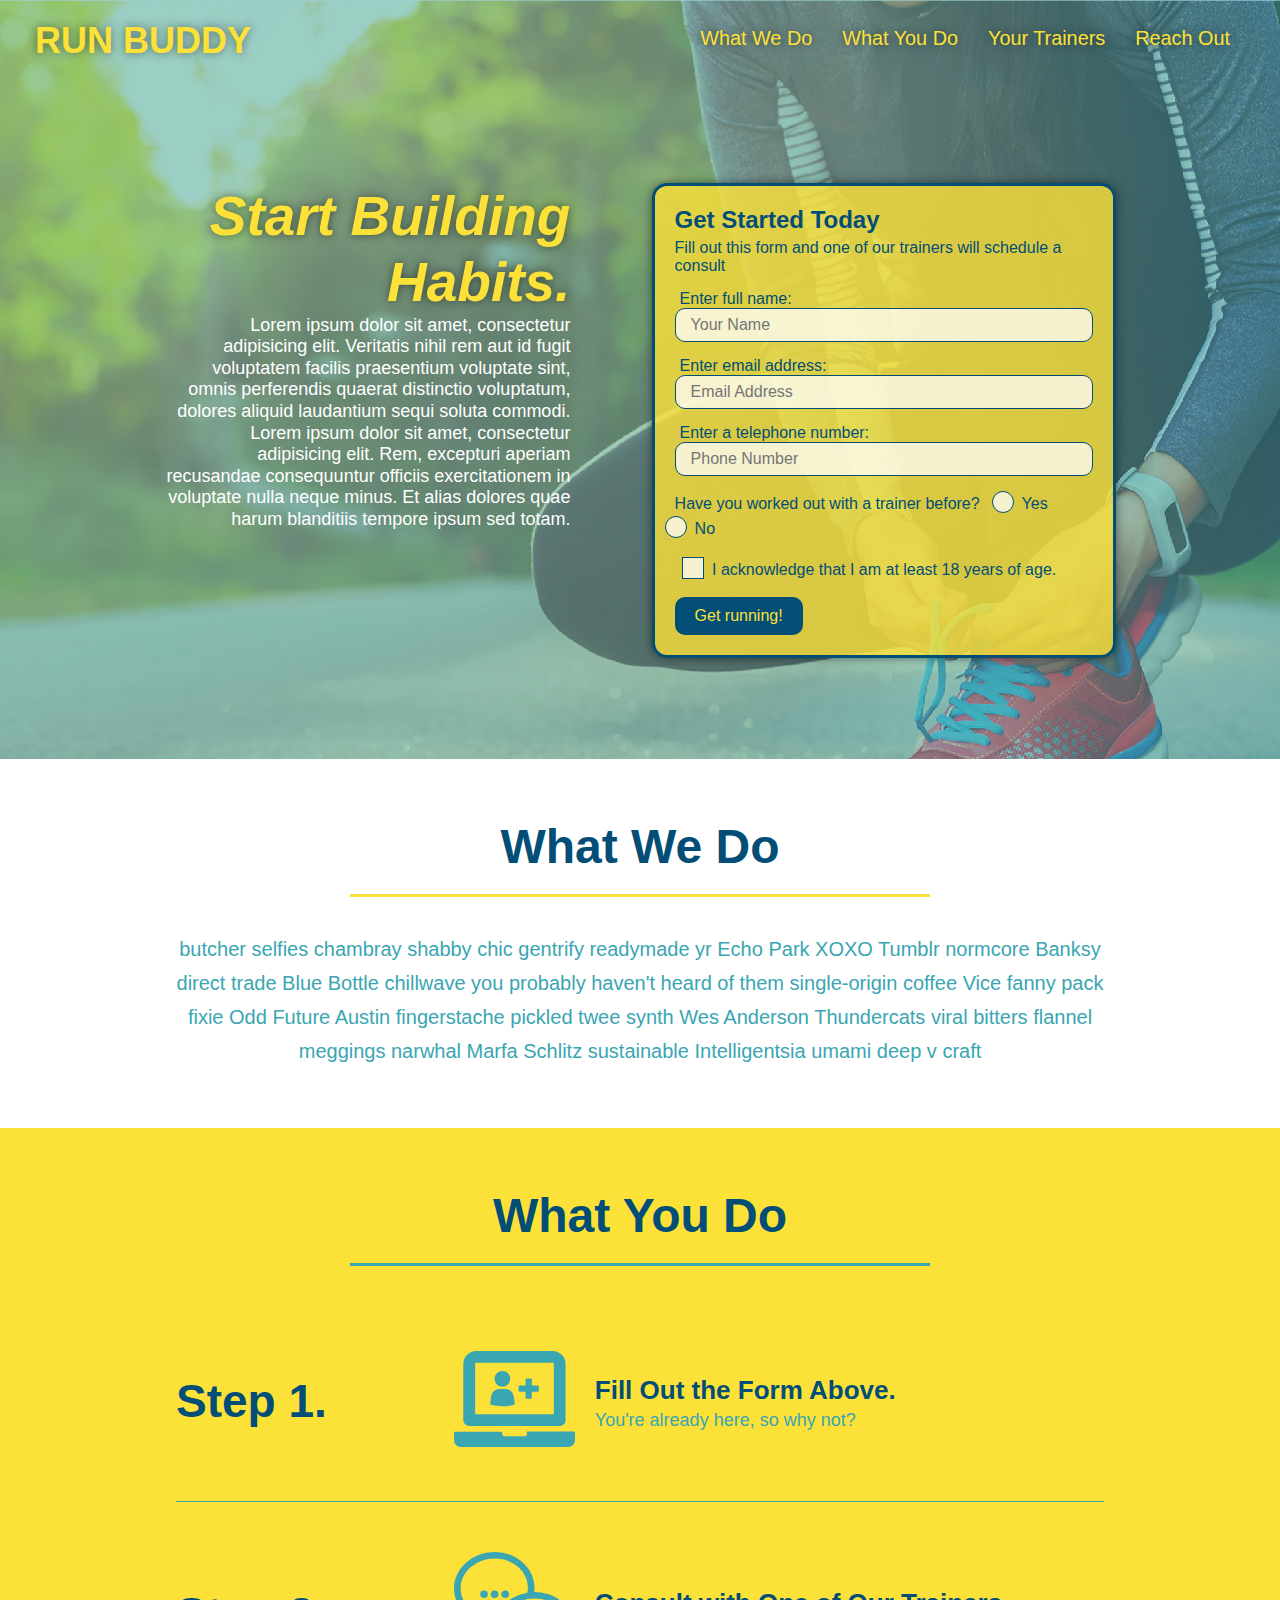
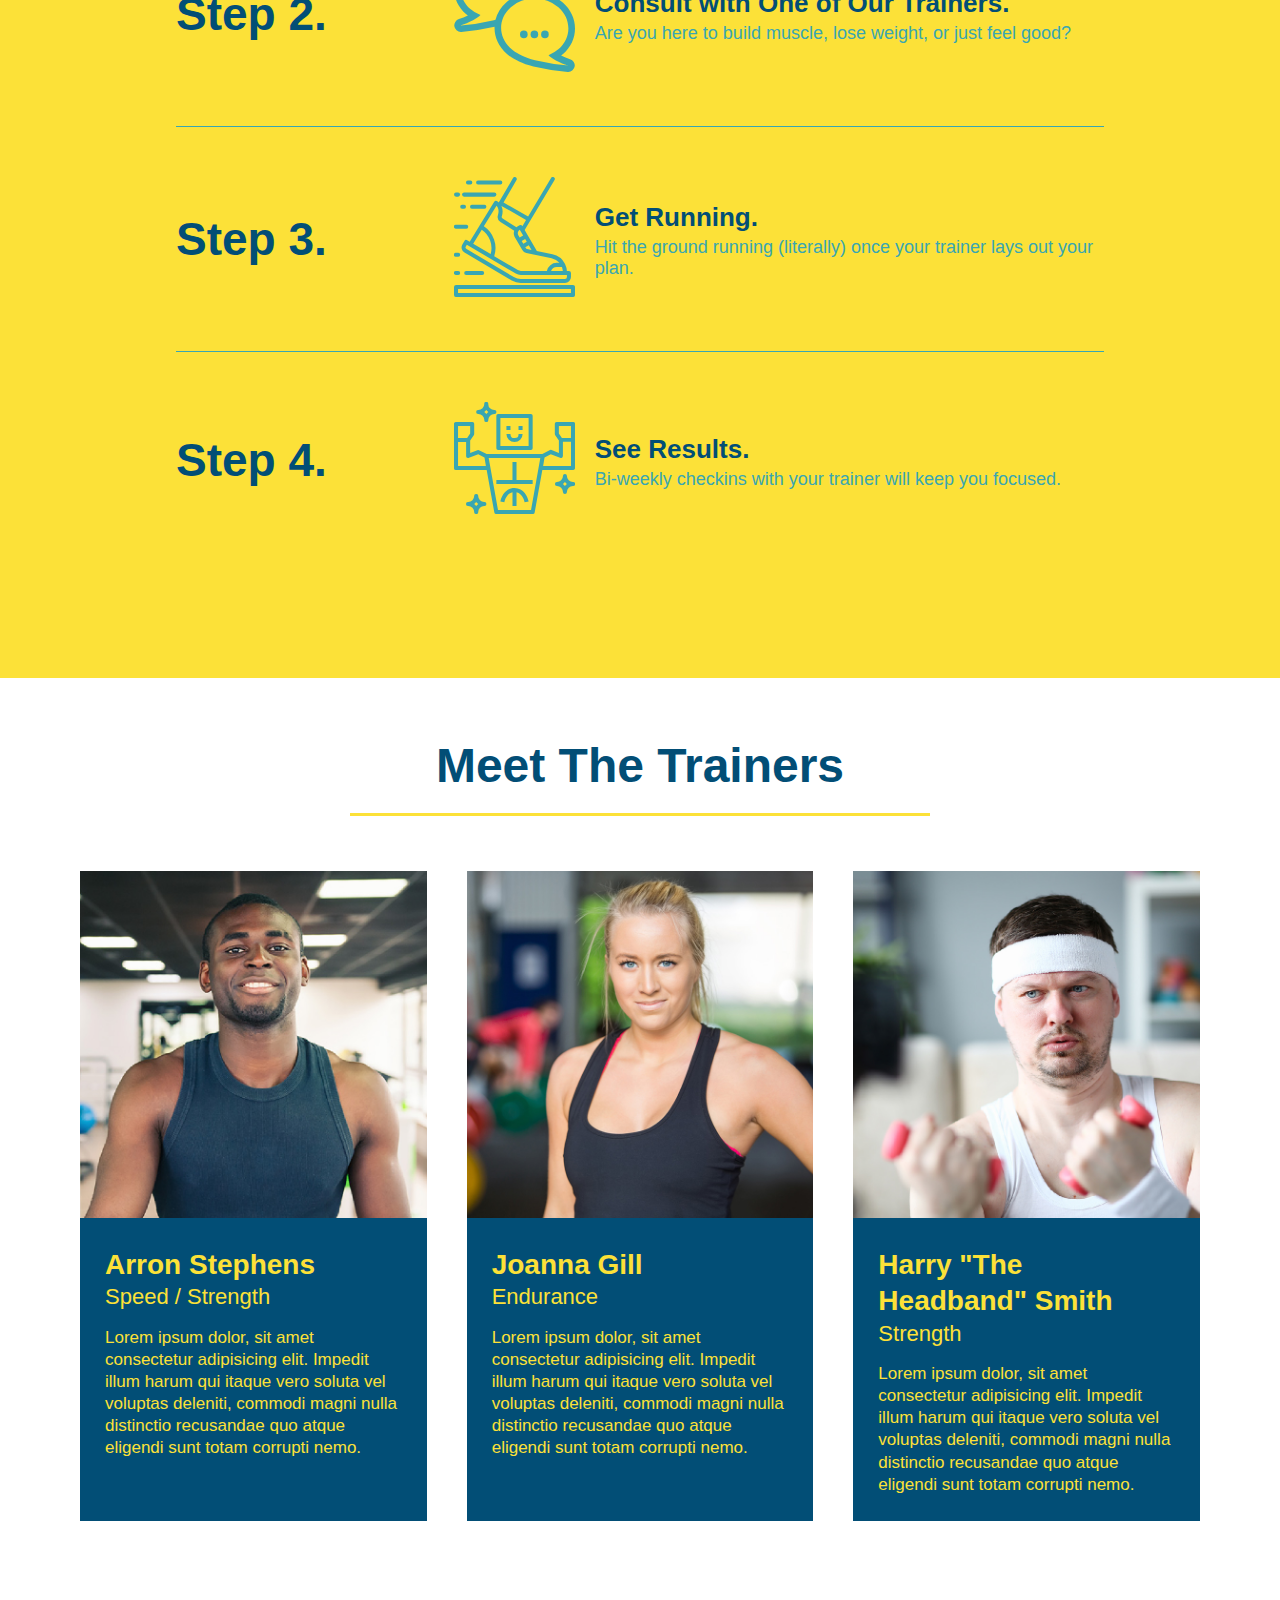
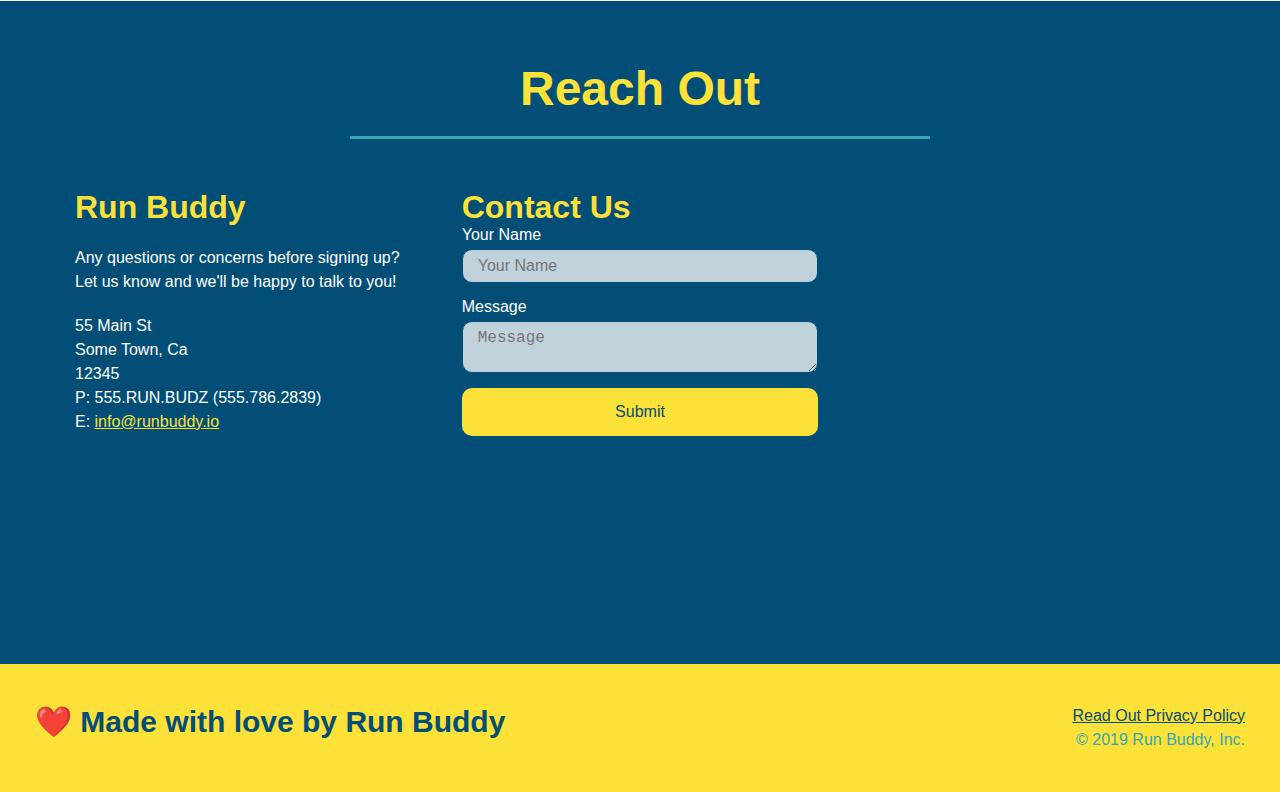
<file: index.html>
<!DOCTYPE html>
<html lang="en">

<head>
    <meta charset="UTF-8" />
    <meta name="viewport" content="width=device-width, initial-scale=1.0" />
    <title>Run Buddy</title>
    <link rel="stylesheet" href="./assets/css/style.css" />
</head>

<body>
    <!-- navigation -->
    <header>
        <h1>
            <a href="/">RUN BUDDY</a>
        </h1>
        <nav>
            <!--Unordered list element-->
            <ul>
                <!--List item element-->
                <li>
                    <!--Anchor element-->
                    <a href="#what-we-do">What We Do</a>
                </li>
                <li>
                    <a href="#what-you-do">What You Do</a>
                </li>
                <li>
                    <a href="#your-trainers">Your Trainers</a>
                </li>
                <li>
                    <a href="#reach-out">Reach Out</a>
                </li>
            </ul>
        </nav>
    </header>

    <!-- hero/jumbotron -->
    <section class="hero">
        <div class="hero-cta">
            <h2>Start Building Habits.</h2>
            <p>Lorem ipsum dolor sit amet, consectetur adipisicing elit. Veritatis nihil 
                rem aut id fugit voluptatem facilis praesentium voluptate sint, omnis perferendis quaerat 
                distinctio voluptatum, dolores aliquid laudantium sequi soluta commodi. Lorem ipsum dolor sit amet, 
                consectetur adipisicing elit. Rem, excepturi aperiam recusandae consequuntur officiis exercitationem 
                in voluptate nulla neque minus. Et alias dolores quae harum blanditiis tempore ipsum sed totam.</p>
        </div>
        <div class="hero-form">
            <h3>Get Started Today</h3>
            <p>Fill out this form and one of our trainers will schedule a consult</p>
            <form>
                <label for="name">Enter full name:</label>
                <input type="text" placeholder="Your Name" name="name" id="name" class="form-input" />
                <label for="email">Enter email address:</label>
                <input type="email" placeholder="Email Address" name="email" id="email" class="form-input" />
                <label for="phone">Enter a telephone number:</label>
                <input type="tel" placeholder="Phone Number" name="phone" id="phone" class="form-input" />
                <p>
                    Have you worked out with a trainer before?
                    <span class="radio-wrapper">
                        <input type="radio" name="trainer-confirm" id="trainer-yes" />
                        <label for="trainer-yes">Yes</label>
                    </span>
                    <span class="radio-wrapper">
                        <input type="radio" name="trainer-confirm" id="trainer-no" />
                        <label for="trainer-no">No</label>
                    </span>
                </p>
                <p>
                    <span class="checkbox-wrapper">
                        <input type="checkbox" name="age-confirm" id="checkbox" />
                        <label for="checkbox">I acknowledge that I am at least 18 years of age.</label>
                    </span>
                </p>
                <button type="submit">Get running!</button>
            </form>
        </div>
    </section>

    <!-- "What We Do" section -->
    <section id="what-we-do" class="intro">
        <div class="flex-row">
            <h2 class="section-title primary-border">What We Do</h2>
        </div>
        <div class="flex-row">
            <p>
                butcher selfies chambray shabby chic gentrify readymade yr Echo Park XOXO Tumblr normcore Banksy direct trade Blue Bottle chillwave you probably haven't heard of them single-origin coffee Vice fanny pack fixie Odd Future Austin fingerstache pickled twee synth Wes Anderson Thundercats viral bitters flannel meggings narwhal Marfa Schlitz sustainable Intelligentsia umami deep v craft
            </p>
        </div>
    </section>

    <!-- "What You Do" section -->
    <section id="what-you-do" class="steps">
        <!-- h2 div has margin bottom -->
        <div class="flex-row">
            <h2 class="section-title secondary-border">What You Do</h2>
        </div>

        <div class="step">
            <h3>Step 1.</h3>
            <div class="step-info">
                <div class="step-img">
                    <img src="./assets/images/step-1.svg" alt="" />
                </div>
                <div class="step-text">
                    <h4>Fill Out the Form Above.</h4>
                    <p>You're already here, so why not?</p>
                </div>
            </div>
        </div>

        <div class="step">
            <h3>Step 2.</h3>
            <div class="step-info">
                <div class="step-img">
                    <img src="./assets/images/step-2.svg" alt="" />
                </div>
                <div class="step-text">
                    <h4>Consult with One of Our Trainers.</h4>
                    <p>Are you here to build muscle, lose weight, or just feel good?</p>
                </div>
            </div>
        </div>

        <div class="step">
            <h3>Step 3.</h3>
            <div class="step-info">
                <div class="step-img">
                    <img src="./assets/images/step-3.svg" alt="" />
                </div>
                <div class="step-text">
                    <h4>Get Running.</h4>
                    <p>Hit the ground running (literally) once your trainer lays out your plan.</p>
                </div>
            </div>
        </div>
        
        <div class="step">
            <h3>Step 4.</h3>
            <div class="step-info">
                <div class="step-img">
                    <img src="./assets/images/step-4.svg" alt="" />
                </div>
                <div class="step-text">
                    <h4>See Results.</h4>
                    <p>Bi-weekly checkins with your trainer will keep you focused.</p>
                </div>
            </div>
        </div>
    </section> 

    <!-- "Your Trainers" section -->
    <section id="your-trainers">
        <div class="flex-row">
            <h2 class="section-title primary-border">Meet The Trainers</h2>
        </div>
        
        <div class="trainers">
            <article class="trainer">
                <img src="./assets/images/trainer-1.jpg" alt="Arron Stephens in his workout clothes, ready to pump iron" />
                <div class="trainer-bio">
                    <h3 class="trainer-name">Arron Stephens</h3>
                    <h4 class="trainer-role">Speed / Strength</h4>
                    <p>
                        Lorem ipsum dolor, sit amet consectetur adipisicing elit. Impedit illum harum qui itaque vero soluta 
                        vel voluptas deleniti, commodi magni nulla distinctio recusandae quo atque eligendi sunt 
                        totam corrupti nemo.
                    </p>
                </div>
            </article>

            <article class="trainer">
                <img src="./assets/images/trainer-2.jpg" alt="Joanna Gill cooling off after a workout" />
                <div class="trainer-bio">
                    <h3 class="trainer-name">Joanna Gill</h3>
                    <h4 class="trainer-role">Endurance</h4>
                    <p>
                        Lorem ipsum dolor, sit amet consectetur adipisicing elit. Impedit illum harum qui itaque vero soluta 
                        vel voluptas deleniti, commodi magni nulla distinctio recusandae quo atque eligendi sunt 
                        totam corrupti nemo.
                    </p>
                </div>
            </article>

            <article class="trainer">
                <img src="./assets/images/trainer-3.jpg" alt="Harry Smith wearing a headband and lifting comically small pink weights" />
                <div class="trainer-bio">
                    <h3 class="trainer-name">Harry "The Headband" Smith</h3>
                    <h4 class="trainer-role">Strength</h4>
                    <p>
                        Lorem ipsum dolor, sit amet consectetur adipisicing elit. Impedit illum harum qui itaque vero soluta 
                        vel voluptas deleniti, commodi magni nulla distinctio recusandae quo atque eligendi sunt 
                        totam corrupti nemo.
                    </p>
                </div>
            </article>
        </div>    
    </section>    

    <!-- "Reach Out" section -->
    <section id="reach-out" class="contact">
        <div class="flex-row">
            <h2 class="section-title secondary-border">Reach Out</h2>
        </div>

        <div class="contact-info">
            <div>
                <h3>Run Buddy</h3>
                <p>
                    Any questions or concerns before signing up?
                    <br />
                    Let us know and we'll be happy to talk to you!
                </p>
                <address>
                    55 Main St <br />
                    Some Town, Ca <br />
                    12345 <br />
                    P: 555.RUN.BUDZ (555.786.2839)<br/>
                    E: <a href="mailto:info@runbuddy.io">info@runbuddy.io</a>
                </address>
            </div>

            <div class="contact-form">
                <h3>Contact Us</h3>
                <form>
                    <label for="contact-name">Your Name</label>
                    <input type="text" id="contact-name" placeholder="Your Name" />

                    <label for="contact-message">Message</label>
                    <textarea id="contact-message" placeholder="Message"></textarea>

                    <button type="submit">Submit</button>
                </form>
            </div>

            <iframe src="https://www.google.com/maps/embed?pb=!1m18!1m12!1m3!1d6212.480492392456!2d-77.0097238287903!3d38.8727448718459!2m3!1f0!2f0!3f0!3m2!1i1024!2i768!4f13.1!3m3!1m2!1s0x89b7b9d77863eb63%3A0x60faf9c5954e6d8b!2sNationals%20Park!5e0!3m2!1sen!2sus!4v1629742005163!5m2!1sen!2sus" 
            style="border:0;" allowfullscreen="" loading="lazy"></iframe>
        </div>
    </section>  
    
    <!-- footer -->
    <footer>
        <h2>❤️ Made with love by Run Buddy</h2>
        <div>
            <a href="./privacy-policy.html">Read Out Privacy Policy</a><br />
            &copy; 2019 Run Buddy, Inc.
        </div>
    </footer>
</body>

</html>
</file>
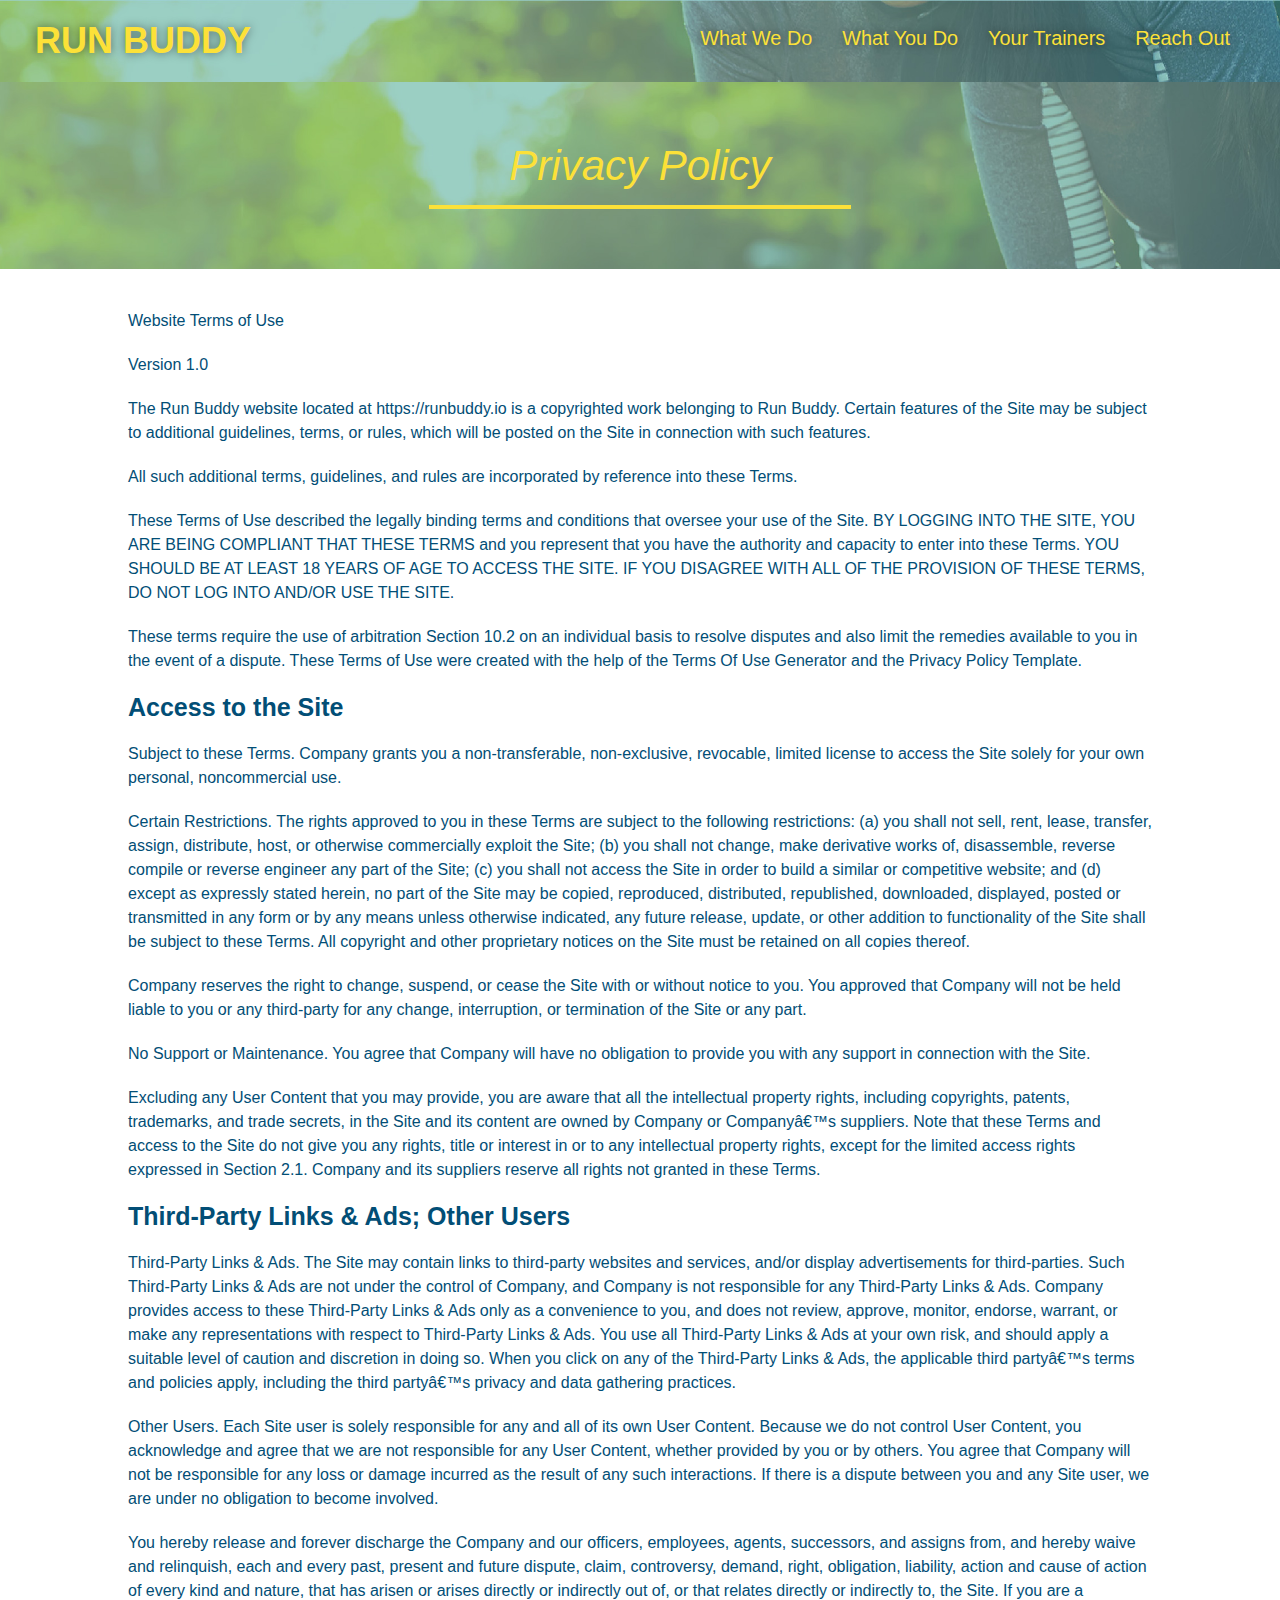
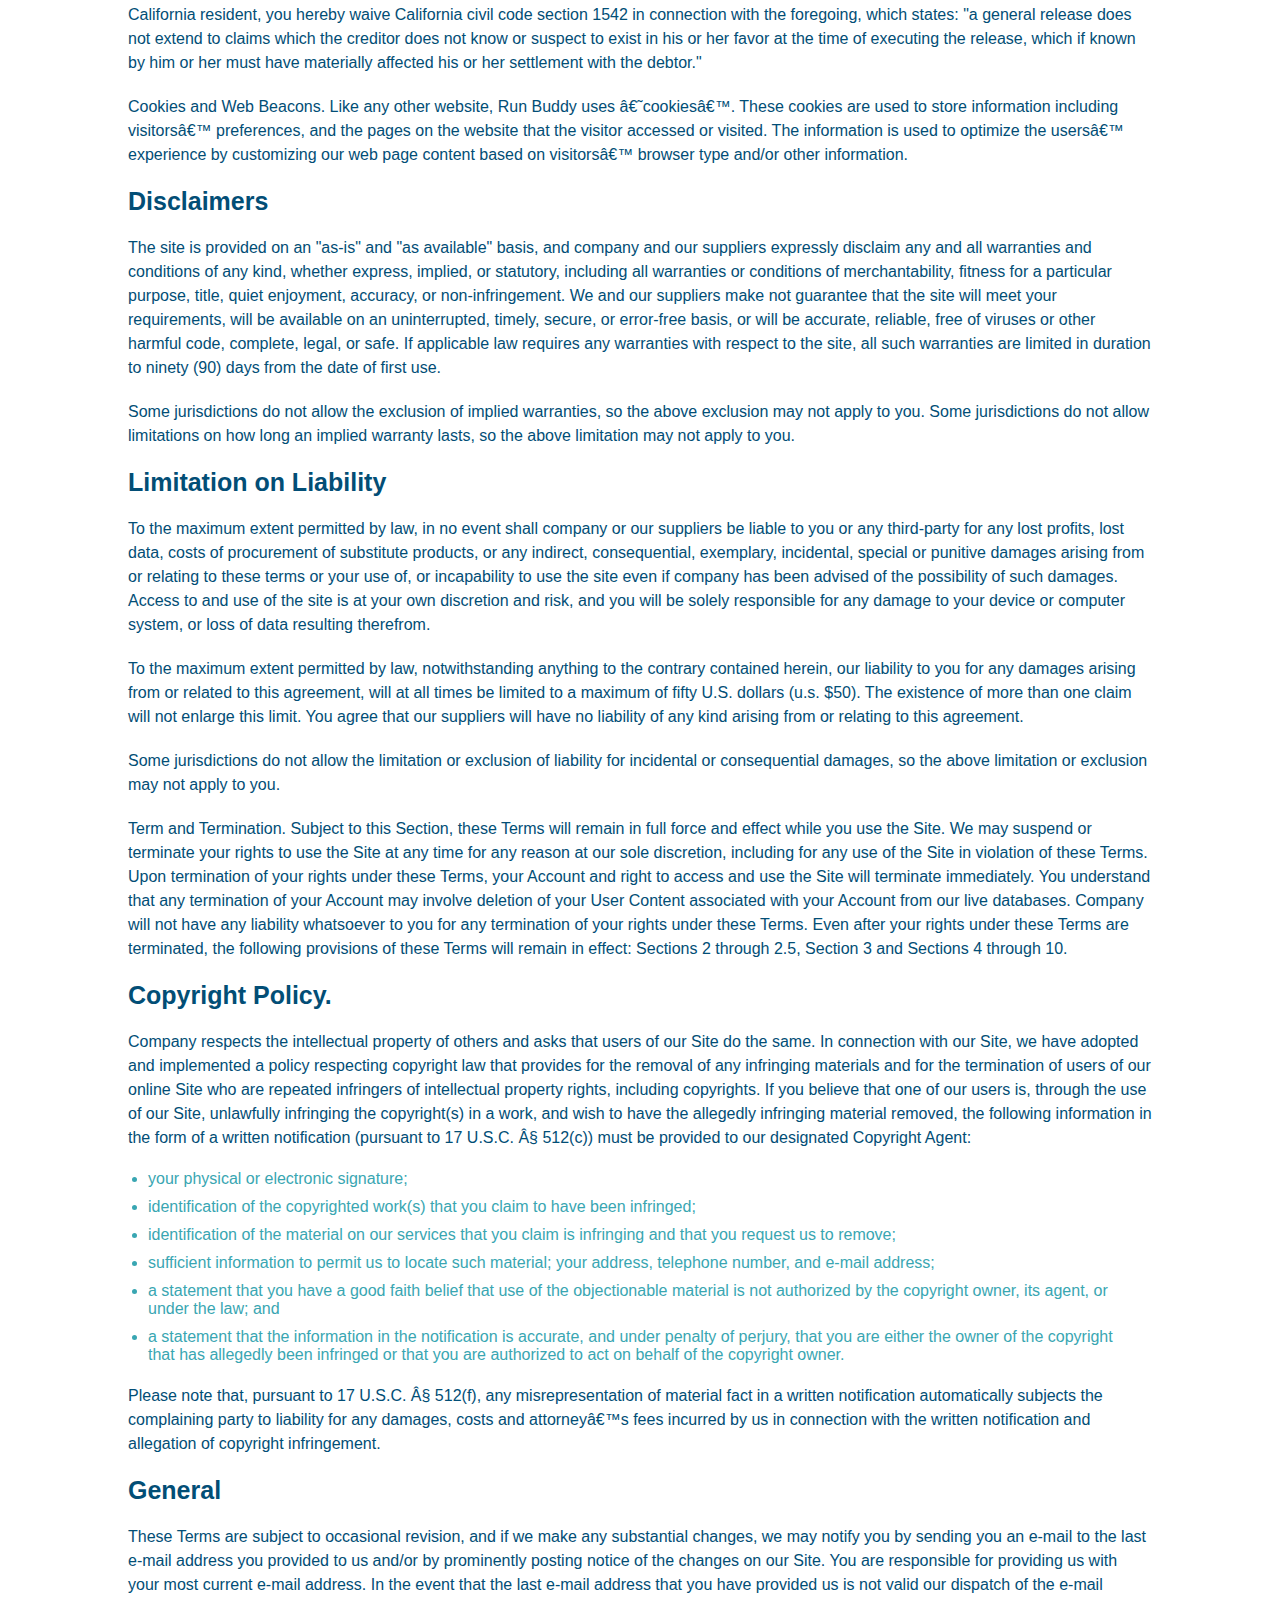
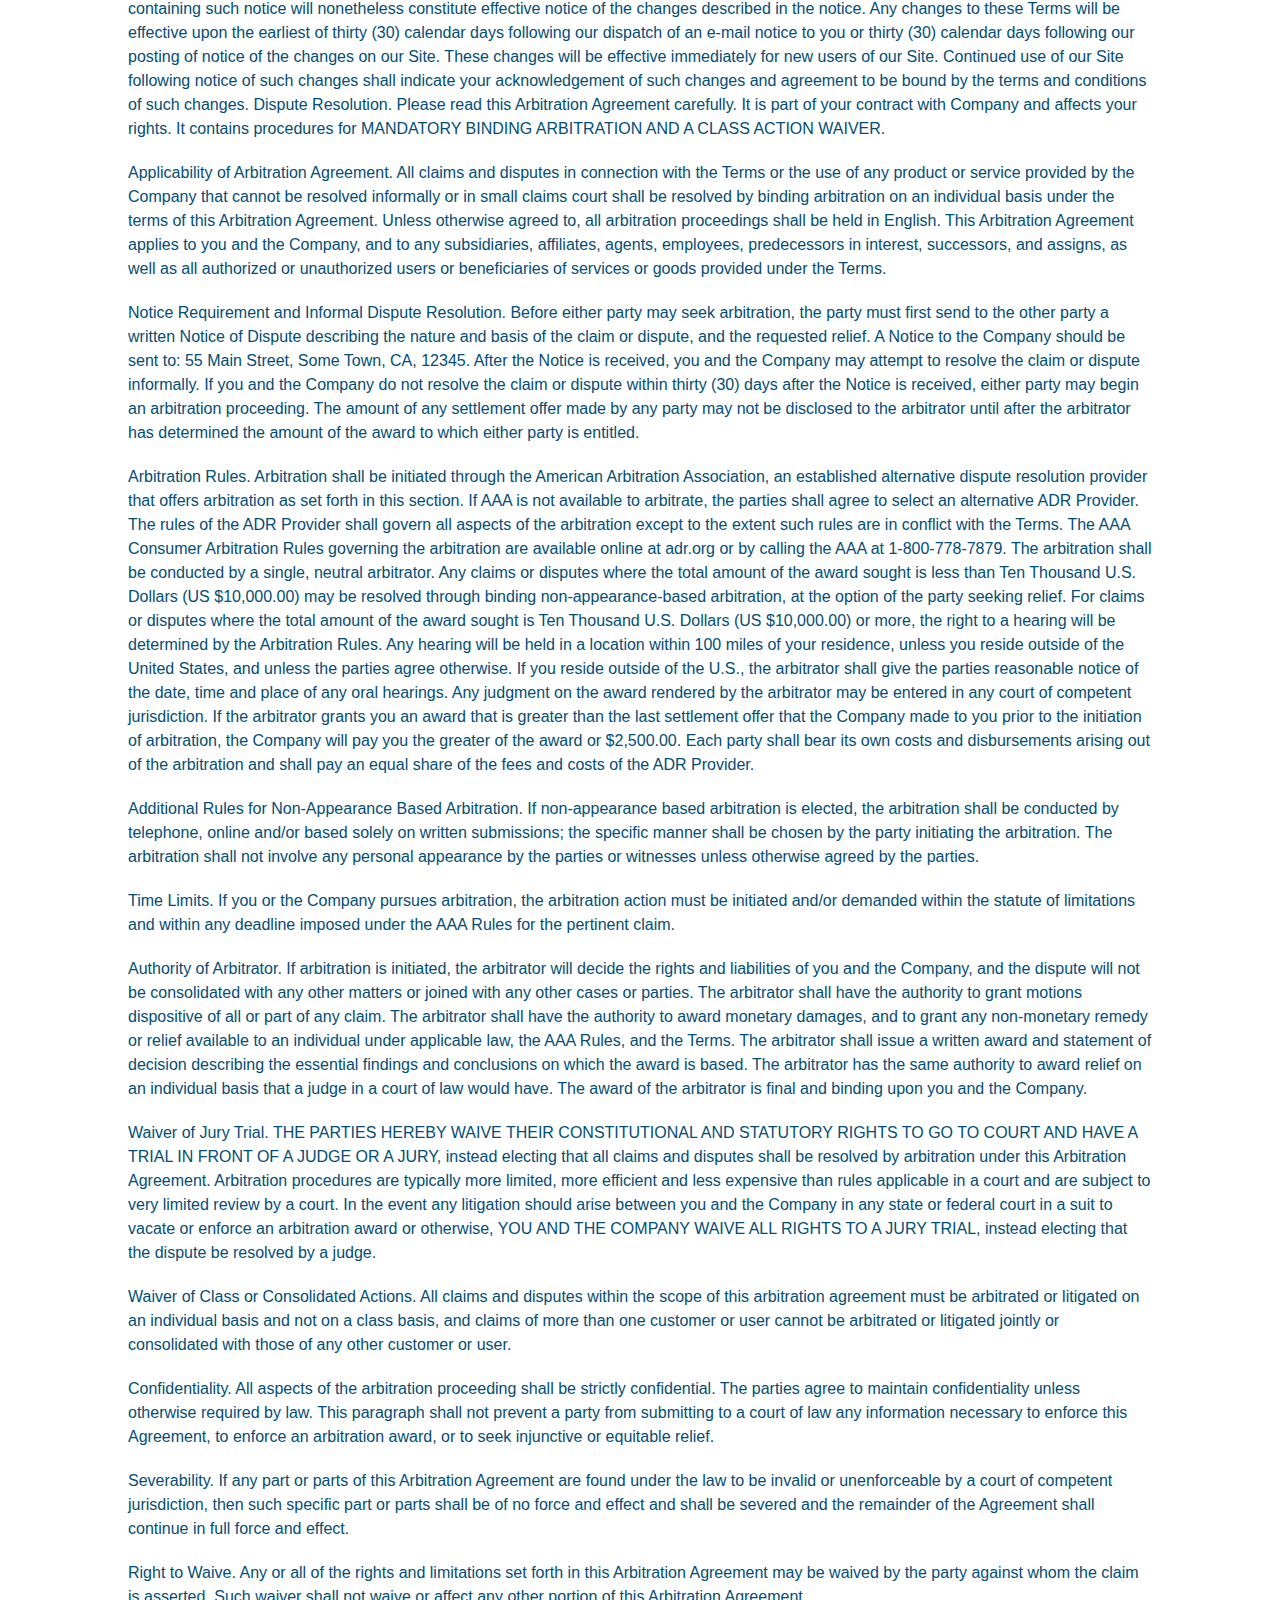
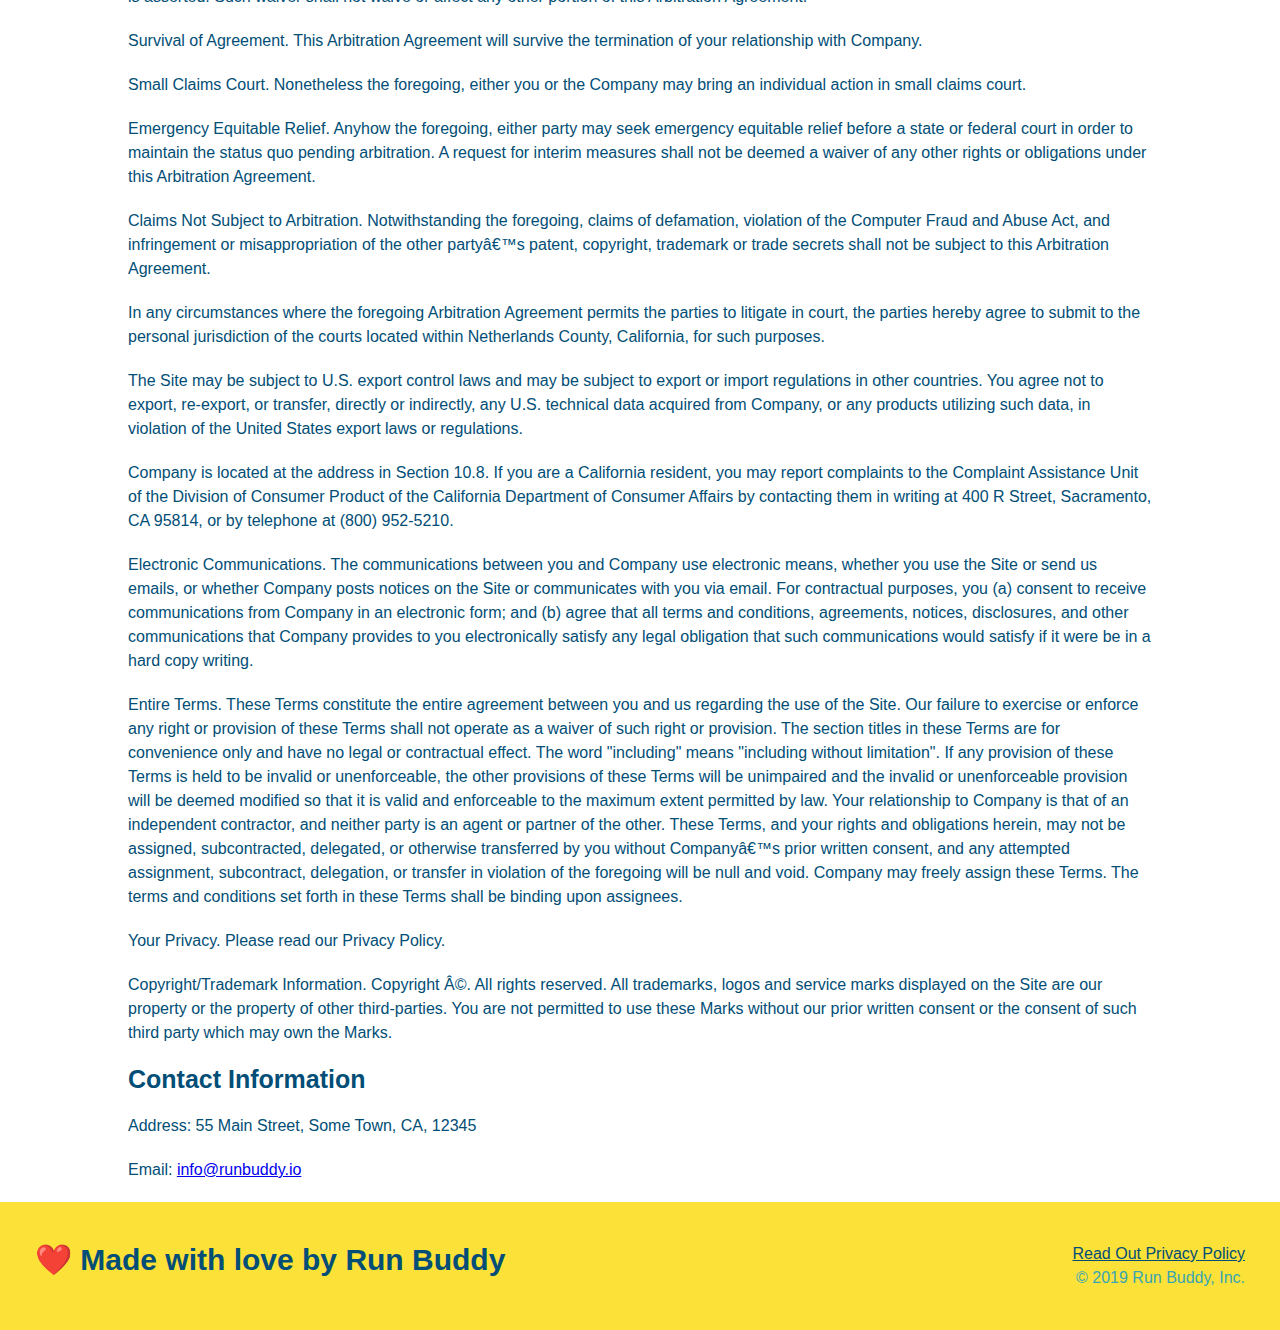
<file: privacy-policy.html>
<!DOCTYPE html>
<html lang="en">
<head>
    <meta charset="UTF-8">
    <meta name="viewport" content="width=device-width, initial-scale=1.0" />
    <title>Privacy Policy - Run Buddy</title>
    <link rel="stylesheet" href="./assets/css/style.css" />
    <link rel="stylesheet" href="./assets/css/secondary-styles.css" />
</head>
<body>
    <header>
        <h1>
            <a href="./index.html">RUN BUDDY</a>
        </h1>
        <nav>
            <!--Unordered list element-->
            <ul>
                <!--List item element-->
                <li>
                    <!--Anchor element-->
                    <a href="./index.html#what-we-do">What We Do</a>
                </li>
                <li>
                    <a href="./index.html#what-you-do">What You Do</a>
                </li>
                <li>
                    <a href="./index.html#your-trainers">Your Trainers</a>
                </li>
                <li>
                    <a href="./index.html#reach-out">Reach Out</a>
                </li>
            </ul>
        </nav>
    </header>

    <section class="hero">
        <h2 class="page-title">
            Privacy Policy
        </h2>
    </section>

    <article class="secondary-content">

      <p>
        Website Terms of Use
      </p>

      <p>
        Version 1.0
      </p>

      <p>
        The Run Buddy website located at https://runbuddy.io is a copyrighted work belonging to Run Buddy. Certain
        features of the Site may be subject to additional guidelines, terms, or rules, which will be posted on the Site
        in connection with such features.
      </p>

      <p>
        All such additional terms, guidelines, and rules are incorporated by reference into these Terms.
      </p>

      <p>
        These Terms of Use described the legally binding terms and conditions that oversee your use of the Site. BY
        LOGGING INTO THE SITE, YOU ARE BEING COMPLIANT THAT THESE TERMS and you represent that you have the authority
        and capacity to enter into these Terms. YOU SHOULD BE AT LEAST 18 YEARS OF AGE TO ACCESS THE SITE. IF YOU
        DISAGREE WITH ALL OF THE PROVISION OF THESE TERMS, DO NOT LOG INTO AND/OR USE THE SITE.
      </p>

      <p>
        These terms require the use of arbitration Section 10.2 on an individual basis to resolve disputes and also
        limit the remedies available to you in the event of a dispute. These Terms of Use were created with the help of
        the Terms Of Use Generator and the Privacy Policy Template.
      </p>

      <h3>
        Access to the Site
      </h3>

      <p>
        Subject to these Terms. Company grants you a non-transferable, non-exclusive, revocable, limited license to
        access the Site solely for your own personal, noncommercial use.
      </p>

      <p>
        Certain Restrictions. The rights approved to you in these Terms are subject to the following restrictions: (a)
        you shall not sell, rent, lease, transfer, assign, distribute, host, or otherwise commercially exploit the Site;
        (b) you shall not change, make derivative works of, disassemble, reverse compile or reverse engineer any part of
        the Site; (c) you shall not access the Site in order to build a similar or competitive website; and (d) except
        as expressly stated herein, no part of the Site may be copied, reproduced, distributed, republished, downloaded,
        displayed, posted or transmitted in any form or by any means unless otherwise indicated, any future release,
        update, or other addition to functionality of the Site shall be subject to these Terms. All copyright and other
        proprietary notices on the Site must be retained on all copies thereof.
      </p>

      <p>
        Company reserves the right to change, suspend, or cease the Site with or without notice to you. You approved
        that Company will not be held liable to you or any third-party for any change, interruption, or termination of
        the Site or any part.
      </p>

      <p>
        No Support or Maintenance. You agree that Company will have no obligation to provide you with any support in
        connection with the Site.
      </p>

      <p>
        Excluding any User Content that you may provide, you are aware that all the intellectual property rights,
        including copyrights, patents, trademarks, and trade secrets, in the Site and its content are owned by Company
        or Companyâ€™s suppliers. Note that these Terms and access to the Site do not give you any rights, title or
        interest in or to any intellectual property rights, except for the limited access rights expressed in Section
        2.1. Company and its suppliers reserve all rights not granted in these Terms.
      </p>

      <h3>
        Third-Party Links & Ads; Other Users
      </h3>

      <p>
        Third-Party Links & Ads. The Site may contain links to third-party websites and services, and/or display
        advertisements for third-parties. Such Third-Party Links & Ads are not under the control of Company, and Company
        is not responsible for any Third-Party Links & Ads. Company provides access to these Third-Party Links & Ads
        only as a convenience to you, and does not review, approve, monitor, endorse, warrant, or make any
        representations with respect to Third-Party Links & Ads. You use all Third-Party Links & Ads at your own risk,
        and should apply a suitable level of caution and discretion in doing so. When you click on any of the
        Third-Party Links & Ads, the applicable third partyâ€™s terms and policies apply, including the third partyâ€™s
        privacy and data gathering practices.
      </p>

      <p>
        Other Users. Each Site user is solely responsible for any and all of its own User Content. Because we do not
        control User Content, you acknowledge and agree that we are not responsible for any User Content, whether
        provided by you or by others. You agree that Company will not be responsible for any loss or damage incurred as
        the result of any such interactions. If there is a dispute between you and any Site user, we are under no
        obligation to become involved.
      </p>

      <p>
        You hereby release and forever discharge the Company and our officers, employees, agents, successors, and
        assigns from, and hereby waive and relinquish, each and every past, present and future dispute, claim,
        controversy, demand, right, obligation, liability, action and cause of action of every kind and nature, that has
        arisen or arises directly or indirectly out of, or that relates directly or indirectly to, the Site. If you are
        a California resident, you hereby waive California civil code section 1542 in connection with the foregoing,
        which states: "a general release does not extend to claims which the creditor does not know or suspect to exist
        in his or her favor at the time of executing the release, which if known by him or her must have materially
        affected his or her settlement with the debtor."
      </p>

      <p>
        Cookies and Web Beacons. Like any other website, Run Buddy uses â€˜cookiesâ€™. These cookies are used to store
        information including visitorsâ€™ preferences, and the pages on the website that the visitor accessed or visited.
        The information is used to optimize the usersâ€™ experience by customizing our web page content based on visitorsâ€™
        browser type and/or other information.
      </p>

      <h3>
        Disclaimers
      </h3>

      <p>
        The site is provided on an "as-is" and "as available" basis, and company and our suppliers expressly disclaim
        any and all warranties and conditions of any kind, whether express, implied, or statutory, including all
        warranties or conditions of merchantability, fitness for a particular purpose, title, quiet enjoyment, accuracy,
        or non-infringement. We and our suppliers make not guarantee that the site will meet your requirements, will be
        available on an uninterrupted, timely, secure, or error-free basis, or will be accurate, reliable, free of
        viruses or other harmful code, complete, legal, or safe. If applicable law requires any warranties with respect
        to the site, all such warranties are limited in duration to ninety (90) days from the date of first use.
      </p>

      <p>
        Some jurisdictions do not allow the exclusion of implied warranties, so the above exclusion may not apply to
        you. Some jurisdictions do not allow limitations on how long an implied warranty lasts, so the above limitation
        may not apply to you.
      </p>

      <h3>
        Limitation on Liability
      </h3>

      <p>
        To the maximum extent permitted by law, in no event shall company or our suppliers be liable to you or any
        third-party for any lost profits, lost data, costs of procurement of substitute products, or any indirect,
        consequential, exemplary, incidental, special or punitive damages arising from or relating to these terms or
        your use of, or incapability to use the site even if company has been advised of the possibility of such
        damages. Access to and use of the site is at your own discretion and risk, and you will be solely responsible
        for any damage to your device or computer system, or loss of data resulting therefrom.
      </p>

      <p>
        To the maximum extent permitted by law, notwithstanding anything to the contrary contained herein, our liability
        to you for any damages arising from or related to this agreement, will at all times be limited to a maximum of
        fifty U.S. dollars (u.s. $50). The existence of more than one claim will not enlarge this limit. You agree that
        our suppliers will have no liability of any kind arising from or relating to this agreement.
      </p>

      <p>
        Some jurisdictions do not allow the limitation or exclusion of liability for incidental or consequential
        damages, so the above limitation or exclusion may not apply to you.
      </p>

      <p>
        Term and Termination. Subject to this Section, these Terms will remain in full force and effect while you use
        the Site. We may suspend or terminate your rights to use the Site at any time for any reason at our sole
        discretion, including for any use of the Site in violation of these Terms. Upon termination of your rights under
        these Terms, your Account and right to access and use the Site will terminate immediately. You understand that
        any termination of your Account may involve deletion of your User Content associated with your Account from our
        live databases. Company will not have any liability whatsoever to you for any termination of your rights under
        these Terms. Even after your rights under these Terms are terminated, the following provisions of these Terms
        will remain in effect: Sections 2 through 2.5, Section 3 and Sections 4 through 10.
      </p>

      <h3>
        Copyright Policy.
      </h3>

      <p>
        Company respects the intellectual property of others and asks that users of our Site do the same. In connection
        with our Site, we have adopted and implemented a policy respecting copyright law that provides for the removal
        of any infringing materials and for the termination of users of our online Site who are repeated infringers of
        intellectual property rights, including copyrights. If you believe that one of our users is, through the use of
        our Site, unlawfully infringing the copyright(s) in a work, and wish to have the allegedly infringing material
        removed, the following information in the form of a written notification (pursuant to 17 U.S.C. Â§ 512(c)) must
        be provided to our designated Copyright Agent:
      </p>

      <ul>
        <li>
          your physical or electronic signature;
        </li>
        <li>
          identification of the copyrighted work(s) that you claim to have been infringed;
        </li>
        <li>
          identification of the material on our services that you claim is infringing and that you request us to remove;
        </li>
        <li>
          sufficient information to permit us to locate such material; your address, telephone number, and e-mail
          address;
        </li>
        <li>
          a statement that you have a good faith belief that use of the objectionable material is not authorized by the
          copyright owner, its agent, or under the law; and
        </li>
        <li>
          a statement that the information in the notification is accurate, and under penalty of perjury, that you are
          either the owner of the copyright that has allegedly been infringed or that you are authorized to act on
          behalf of the copyright owner.
        </li>
      </ul>

      <p>
        Please note that, pursuant to 17 U.S.C. Â§ 512(f), any misrepresentation of material fact in a written
        notification automatically subjects the complaining party to liability for any damages, costs and attorneyâ€™s
        fees incurred by us in connection with the written notification and allegation of copyright infringement.
      </p>

      <h3>
        General
      </h3>

      <p>
        These Terms are subject to occasional revision, and if we make any substantial changes, we may notify you by
        sending you an e-mail to the last e-mail address you provided to us and/or by prominently posting notice of the
        changes on our Site. You are responsible for providing us with your most current e-mail address. In the event
        that the last e-mail address that you have provided us is not valid our dispatch of the e-mail containing such
        notice will nonetheless constitute effective notice of the changes described in the notice. Any changes to these
        Terms will be effective upon the earliest of thirty (30) calendar days following our dispatch of an e-mail
        notice to you or thirty (30) calendar days following our posting of notice of the changes on our Site. These
        changes will be effective immediately for new users of our Site. Continued use of our Site following notice of
        such changes shall indicate your acknowledgement of such changes and agreement to be bound by the terms and
        conditions of such changes. Dispute Resolution. Please read this Arbitration Agreement carefully. It is part of
        your contract with Company and affects your rights. It contains procedures for MANDATORY BINDING ARBITRATION AND
        A CLASS ACTION WAIVER.
      </p>

      <p>
        Applicability of Arbitration Agreement. All claims and disputes in connection with the Terms or the use of any
        product or service provided by the Company that cannot be resolved informally or in small claims court shall be
        resolved by binding arbitration on an individual basis under the terms of this Arbitration Agreement. Unless
        otherwise agreed to, all arbitration proceedings shall be held in English. This Arbitration Agreement applies to
        you and the Company, and to any subsidiaries, affiliates, agents, employees, predecessors in interest,
        successors, and assigns, as well as all authorized or unauthorized users or beneficiaries of services or goods
        provided under the Terms.
      </p>

      <p>
        Notice Requirement and Informal Dispute Resolution. Before either party may seek arbitration, the party must
        first send to the other party a written Notice of Dispute describing the nature and basis of the claim or
        dispute, and the requested relief. A Notice to the Company should be sent to: 55 Main Street, Some Town, CA,
        12345. After the Notice is received, you and the Company may attempt to resolve the claim or dispute informally.
        If you and the Company do not resolve the claim or dispute within thirty (30) days after the Notice is received,
        either party may begin an arbitration proceeding. The amount of any settlement offer made by any party may not
        be disclosed to the arbitrator until after the arbitrator has determined the amount of the award to which either
        party is entitled.
      </p>

      <p>
        Arbitration Rules. Arbitration shall be initiated through the American Arbitration Association, an established
        alternative dispute resolution provider that offers arbitration as set forth in this section. If AAA is not
        available to arbitrate, the parties shall agree to select an alternative ADR Provider. The rules of the ADR
        Provider shall govern all aspects of the arbitration except to the extent such rules are in conflict with the
        Terms. The AAA Consumer Arbitration Rules governing the arbitration are available online at adr.org or by
        calling the AAA at 1-800-778-7879. The arbitration shall be conducted by a single, neutral arbitrator. Any
        claims or disputes where the total amount of the award sought is less than Ten Thousand U.S. Dollars (US
        $10,000.00) may be resolved through binding non-appearance-based arbitration, at the option of the party seeking
        relief. For claims or disputes where the total amount of the award sought is Ten Thousand U.S. Dollars (US
        $10,000.00) or more, the right to a hearing will be determined by the Arbitration Rules. Any hearing will be
        held in a location within 100 miles of your residence, unless you reside outside of the United States, and
        unless the parties agree otherwise. If you reside outside of the U.S., the arbitrator shall give the parties
        reasonable notice of the date, time and place of any oral hearings. Any judgment on the award rendered by the
        arbitrator may be entered in any court of competent jurisdiction. If the arbitrator grants you an award that is
        greater than the last settlement offer that the Company made to you prior to the initiation of arbitration, the
        Company will pay you the greater of the award or $2,500.00. Each party shall bear its own costs and
        disbursements arising out of the arbitration and shall pay an equal share of the fees and costs of the ADR
        Provider.
      </p>

      <p>
        Additional Rules for Non-Appearance Based Arbitration. If non-appearance based arbitration is elected, the
        arbitration shall be conducted by telephone, online and/or based solely on written submissions; the specific
        manner shall be chosen by the party initiating the arbitration. The arbitration shall not involve any personal
        appearance by the parties or witnesses unless otherwise agreed by the parties.
      </p>

      <p>
        Time Limits. If you or the Company pursues arbitration, the arbitration action must be initiated and/or demanded
        within the statute of limitations and within any deadline imposed under the AAA Rules for the pertinent claim.
      </p>

      <p>
        Authority of Arbitrator. If arbitration is initiated, the arbitrator will decide the rights and liabilities of
        you and the Company, and the dispute will not be consolidated with any other matters or joined with any other
        cases or parties. The arbitrator shall have the authority to grant motions dispositive of all or part of any
        claim. The arbitrator shall have the authority to award monetary damages, and to grant any non-monetary remedy
        or relief available to an individual under applicable law, the AAA Rules, and the Terms. The arbitrator shall
        issue a written award and statement of decision describing the essential findings and conclusions on which the
        award is based. The arbitrator has the same authority to award relief on an individual basis that a judge in a
        court of law would have. The award of the arbitrator is final and binding upon you and the Company.
      </p>

      <p>
        Waiver of Jury Trial. THE PARTIES HEREBY WAIVE THEIR CONSTITUTIONAL AND STATUTORY RIGHTS TO GO TO COURT AND HAVE
        A TRIAL IN FRONT OF A JUDGE OR A JURY, instead electing that all claims and disputes shall be resolved by
        arbitration under this Arbitration Agreement. Arbitration procedures are typically more limited, more efficient
        and less expensive than rules applicable in a court and are subject to very limited review by a court. In the
        event any litigation should arise between you and the Company in any state or federal court in a suit to vacate
        or enforce an arbitration award or otherwise, YOU AND THE COMPANY WAIVE ALL RIGHTS TO A JURY TRIAL, instead
        electing that the dispute be resolved by a judge.
      </p>

      <p>
        Waiver of Class or Consolidated Actions. All claims and disputes within the scope of this arbitration agreement
        must be arbitrated or litigated on an individual basis and not on a class basis, and claims of more than one
        customer or user cannot be arbitrated or litigated jointly or consolidated with those of any other customer or
        user.
      </p>

      <p>
        Confidentiality. All aspects of the arbitration proceeding shall be strictly confidential. The parties agree to
        maintain confidentiality unless otherwise required by law. This paragraph shall not prevent a party from
        submitting to a court of law any information necessary to enforce this Agreement, to enforce an arbitration
        award, or to seek injunctive or equitable relief.
      </p>

      <p>
        Severability. If any part or parts of this Arbitration Agreement are found under the law to be invalid or
        unenforceable by a court of competent jurisdiction, then such specific part or parts shall be of no force and
        effect and shall be severed and the remainder of the Agreement shall continue in full force and effect.
      </p>

      <p>
        Right to Waive. Any or all of the rights and limitations set forth in this Arbitration Agreement may be waived
        by the party against whom the claim is asserted. Such waiver shall not waive or affect any other portion of this
        Arbitration Agreement.
      </p>

      <p>
        Survival of Agreement. This Arbitration Agreement will survive the termination of your relationship with
        Company.
      </p>

      <p>
        Small Claims Court. Nonetheless the foregoing, either you or the Company may bring an individual action in small
        claims court.
      </p>

      <p>
        Emergency Equitable Relief. Anyhow the foregoing, either party may seek emergency equitable relief before a
        state or federal court in order to maintain the status quo pending arbitration. A request for interim measures
        shall not be deemed a waiver of any other rights or obligations under this Arbitration Agreement.
      </p>

      <p>
        Claims Not Subject to Arbitration. Notwithstanding the foregoing, claims of defamation, violation of the
        Computer Fraud and Abuse Act, and infringement or misappropriation of the other partyâ€™s patent, copyright,
        trademark or trade secrets shall not be subject to this Arbitration Agreement.
      </p>

      <p>
        In any circumstances where the foregoing Arbitration Agreement permits the parties to litigate in court, the
        parties hereby agree to submit to the personal jurisdiction of the courts located within Netherlands County,
        California, for such purposes.
      </p>

      <p>
        The Site may be subject to U.S. export control laws and may be subject to export or import regulations in other
        countries. You agree not to export, re-export, or transfer, directly or indirectly, any U.S. technical data
        acquired from Company, or any products utilizing such data, in violation of the United States export laws or
        regulations.
      </p>

      <p>
        Company is located at the address in Section 10.8. If you are a California resident, you may report complaints
        to the Complaint Assistance Unit of the Division of Consumer Product of the California Department of Consumer
        Affairs by contacting them in writing at 400 R Street, Sacramento, CA 95814, or by telephone at (800) 952-5210.
      </p>

      <p>
        Electronic Communications. The communications between you and Company use electronic means, whether you use the
        Site or send us emails, or whether Company posts notices on the Site or communicates with you via email. For
        contractual purposes, you (a) consent to receive communications from Company in an electronic form; and (b)
        agree that all terms and conditions, agreements, notices, disclosures, and other communications that Company
        provides to you electronically satisfy any legal obligation that such communications would satisfy if it were be
        in a hard copy writing.
      </p>

      <p>
        Entire Terms. These Terms constitute the entire agreement between you and us regarding the use of the Site. Our
        failure to exercise or enforce any right or provision of these Terms shall not operate as a waiver of such right
        or provision. The section titles in these Terms are for convenience only and have no legal or contractual
        effect. The word "including" means "including without limitation". If any provision of these Terms is held to be
        invalid or unenforceable, the other provisions of these Terms will be unimpaired and the invalid or
        unenforceable provision will be deemed modified so that it is valid and enforceable to the maximum extent
        permitted by law. Your relationship to Company is that of an independent contractor, and neither party is an
        agent or partner of the other. These Terms, and your rights and obligations herein, may not be assigned,
        subcontracted, delegated, or otherwise transferred by you without Companyâ€™s prior written consent, and any
        attempted assignment, subcontract, delegation, or transfer in violation of the foregoing will be null and void.
        Company may freely assign these Terms. The terms and conditions set forth in these Terms shall be binding upon
        assignees.
      </p>

      <p>
        Your Privacy. Please read our Privacy Policy.
      </p>

      <p>
        Copyright/Trademark Information. Copyright Â©. All rights reserved. All trademarks, logos and service marks
        displayed on the Site are our property or the property of other third-parties. You are not permitted to use
        these Marks without our prior written consent or the consent of such third party which may own the Marks.
      </p>

      <h3>
        Contact Information
      </h3>

      <p>
        Address: 55 Main Street, Some Town, CA, 12345
      </p>

      <p>
        Email: <a href="mailto:info@runbuddy.io">info@runbuddy.io</a>
      </p>

    </article>

    <footer>
        <h2>❤️ Made with love by Run Buddy</h2>
        <div>
            <a href="#">Read Out Privacy Policy</a><br />
            &copy; 2019 Run Buddy, Inc.
        </div>
    </footer>
</body>
</html>
</file>
<file: assets/css/style.css>
:root {
    --primary-color: #fce138;
    --secondary-color: #024e76;
    --tertiary-color: #39a6b2;
}

* {
    margin: 0;
    padding: 0;
    box-sizing: border-box;
}

body {
    font-family:  Helvetica, Arial, sans-serif;
    color: var(--tertiary-color);
}

header {
    padding: 20px 35px;
    background-color: var(--tertiary-color);
    display: flex;
    justify-content: space-between;
    flex-wrap: wrap;
    position: -webkit-sticky;
    position: sticky;
    top: 0;
    background-image: url("../images/hero-bg.jpg");
    background-size: cover;
    background-position: center;
    background-attachment: fixed;
    background-position: 80%;  
    z-index: 9999; 
}

header h1 {
    font-weight: bold;
    font-size: 36px;
    color: var(--primary-color);
    margin: 0;
    text-shadow: 0 0 10px rgba(0,0,0,0.5);
}

header a {
    text-decoration: none;
    color: var(--primary-color);
}   

header nav {
    margin: 7px 0;
}

header nav ul {
    display: flex;
    flex-wrap: wrap;
    justify-content: space-between;
    align-items: center;
    list-style: none;
}

header nav ul li a {
    padding: 10px 15px;
    font-weight: lighter;
    font-size: 1.55vw;
    text-shadow: 0 0 10px rgba(0,0,0,0.5);
}

header nav ul li a:hover {
    background: var(--primary-color);
    color: var(--secondary-color);
    border-radius: 15px;
    text-shadow: none;
}

footer {
    background: var(--primary-color);
    width: 100%;
    padding: 40px 35px;
    display: flex;
    flex-wrap: wrap;
    justify-content: space-between;
}

footer h2 {
    color: var(--secondary-color);
    font-size: 30px;
    margin: 0;
}

footer div {
    line-height: 1.5;
    text-align: right;
}

footer a {
    color: var(--secondary-color);
}

section {
    padding: 60px;    
}

/* HERO SECTION STYLING START */
.hero {
    background-image: url("../images/hero-bg.jpg");
    background-size: cover;
    background-position: center;
    display: flex;
    justify-content: center;
    flex-wrap: wrap;
    align-items: flex-start;
    background-attachment: fixed;
    background-position: 80%;
}

.hero-cta {
    width: 35%;
    text-align: right;
    margin: 3.5%;
    color: #fff;
    font-size: 18px;
    line-height: 1.2;
}

.hero-cta h2 {
    font-style: italic;
    font-size: 55px;
    color: var(--primary-color);
    text-shadow: 0 0 10px rgba(0,0,0,0.5);
}

.hero-form {
    color: var(--secondary-color);
    background-color: rgba(252, 225, 56, 0.8);
    padding: 20px;
    border: 3px solid var(--secondary-color);
    width: 40%;
    margin: 3.5%;
    box-shadow: 0 0 10px rgba(0,0,0,0.5);
    border-radius: 15px;
}

.hero-form h3 {
    margin: 0;
    font-size: 24px;
}

.hero-form p {
    margin: 5px 0 15px 0;
}

.form-input {
    font-size: 16px;
    border: 1px solid var(--secondary-color);
    display: block;
    padding: 7px 15px;
    color: var(--secondary-color);
    width: 100%;
    margin-bottom: 15px;
    border-radius: 10px;
    background-color: rgba(255,255,255, 0.75);
}

.form-input:focus {
    background-color:rgba(255,255,255, 1);
    outline: none;
}

.hero-form label {
    margin: 0 5px;
}

.hero-form button {
    color: var(--primary-color);
    background-color: var(--secondary-color);
    padding: 10px 20px;
    font-size: 16px;
    border: none;
    border-radius: 10px;
}

.hero-form button:hover {
    background: var(--tertiary-color);
}

.checkbox-wrapper input, .radio-wrapper input {
    opacity: 0;
}

.checkbox-wrapper label, .radio-wrapper label {
    position: relative;
    left: 10px;
    margin: 10px;
    line-height: 1.6;
}

.checkbox-wrapper label::before, .radio-wrapper label::before {
    content: "";
    height: 20px;
    width: 20px;
    background: rgba(255,255,255, 0.75);
    border: 1px solid var(--secondary-color);
    position: absolute;
    top: -4px;
    left: -30px;
}

.radio-wrapper label::before {
    border-radius: 50%;
}

.radio-wrapper label::after {
    content: "";
    width: 20px;
    height: 20px;
    border-radius: 50%;
    background: var(--secondary-color);
    position: absolute;
    left: -29px;
    top: -3px;
    background-image: radial-gradient(circle, var(--tertiary-color), var(--secondary-color));
}
  
.checkbox-wrapper label::after {
    content: "";
    height: 6px;
    width: 14px;
    border-left: 2px solid var(--secondary-color);
    border-bottom: 2px solid var(--secondary-color);
    position: absolute;
    left: -26px;
    top: 1px;
    transform: rotate(-58deg);
}

.checkbox-wrapper input + label::after, 
.radio-wrapper input + label::after {
  content: none;
}

.checkbox-wrapper input:checked + label::after, 
.radio-wrapper input:checked + label::after {
  content: "";
}
/* HERO STYLING END */

.section-title {
    font-size: 48px;
    color: var(--secondary-color);
    border-bottom: 3px solid;
    padding-bottom: 20px;
    text-align: center;
    margin: 0 auto 35px auto;
    width: 50%;
}

.primary-border {
    border-color: var(--primary-color);
}

.secondary-border {
    border-color: var(--tertiary-color);
}

.intro p {
    line-height: 1.7;
    color: var(--tertiary-color);
    width: 80%;
    font-size: 20px;
    margin: 0 auto;
    text-align: center;
}

.steps {
    background: var(--primary-color);
}

.step {
    margin: 50px auto;
    padding-bottom: 50px;
    width: 80%;
    
    display: flex;
    flex-wrap: wrap;
    align-items: center;
    justify-content: space-between;
}

.step:not(:last-child) {
    border-bottom: 1px solid var(--tertiary-color);
}

.step h3 {
    color: var(--secondary-color);
    font-size: 46px;
    flex: 1 30%;
}

.step-info {
    flex: 2 70%;
    display: flex;
    flex-wrap: wrap;
    align-items: center;
}

.step-img {
    flex: 1 12%;
    margin-right: 20px;
}

.step-img img {
    width: 100%;
}

.step-text {
    flex: 12;
}

.step-text h4 {
    font-size: 26px;
    line-height: 1.5;
    color: var(--secondary-color);
}

.step-text p {
    color: var(--tertiary-color);
    font-size: 18px;
}

.trainers {
    width: 100%;
    margin: 0 auto;
    display: flex;
    flex-wrap: wrap;
    justify-content: space-around;
}

.trainer {
    margin: 20px;
    background: var(--secondary-color);
    color: var(--primary-color);
    flex: 1;
}
.trainer img {
    width: 100%;
}

.trainer-bio {
    padding: 25px;
    width: 100%;
    line-height: 1.3;
}

.trainer-bio h3 {
    font-size: 28px;
}

.trainer-bio h4 {
    font-weight: lighter;
    font-size: 22px;
    margin-bottom: 15px;
}

.trainer-bio p {
    font-size: 17px;
}

.text-left {
    text-align: left;
}

.text-right {
    text-align: right;
}

.contact {
    background-color:var(--secondary-color);
}

.contact h2 {
    color: var(--primary-color);
}

.contact-info {
    display: flex;
    justify-content: space-between;
    flex-wrap: wrap;
}

.contact-info > * {
    flex: 1;
    margin: 15px;
}

.contact-info iframe {
    height: 400px;
}

.contact-info div {  
    color: white;
}

.contact-info h3 {
    color: var(--primary-color);
    font-size: 32px;
}

.contact-info p, .contact-info address {
    margin: 20px 0;
    line-height: 1.5;
    font-size: 16px;
    font-style: normal;
  }
  
.contact-info a {
    color: var(--primary-color);
  }

.contact-form input, .contact-form textarea {
    border: 1px solid var(--secondary-color);
    display: block;
    padding: 7px 15px;
    font-size: 16px;
    color: var(--secondary-color);
    width: 100%;
    margin-bottom: 15px;
    margin-top: 5px;
    border-radius: 10px;
    background-color:rgba(255,255,255, 0.75);
}

.contact-form input:focus, .contact-form textarea:focus {
    background-color:rgba(255,255,255, 1);
    outline: none;
}

.contact-form button {
    width: 100%;
    border: none;
    background: var(--primary-color);
    text-align: center;
    color: var(--secondary-color);
    padding: 15px 0;
    font-size: 16px;
    border-radius: 10px;
}

.contact-form button:hover {
    color: var(--primary-color);
    background: var(--tertiary-color);
}

.flex-row {
    display: flex;
}

@media screen and (max-width: 980px) {
   header {
       padding-bottom: 0;
       justify-content: center;
       position: relative;
   }

   header h1 {
       width: 100%;
       text-align: center;
   }

   header nav ul {
       margin-top: 20px;
       width: 100%;
       justify-content: center;
   }

   header nav ul li a {
       font-size: 20px;
   }

   footer h2, footer div {
       text-align: center;
       width: 100%;
   }

   .hero-cta, .hero-form {
       width: 100%;
   }

   .hero-cta {
       text-align: center;
   }

   .section-title {
       width: 80%;
   }

   .trainer {
       flex: 0 70%;
   }

   .contact-info iframe {
       flex: 1 100%;
   }
}

@media screen and (max-width: 768px) {
    section {
        padding: 30px 15px;
    }

    .step h3 {
        flex: 1 100%;
        text-align: center;
    }

    .step-info {
        flex: 2 100%;
        text-align: center;
        justify-content: center;
    }

    .step-img {
        flex: 0 32%;
        margin-right: 0;
        margin-top: 15px;
        margin-bottom: 15px;
    }

    .step-text {
        flex: 100%;
    }
}

@media screen and (max-width: 575px) {
    .hero-form button {
        width: 100%;
    }

    .section-title {
        width: 95%;
    }

    .intro p {
        width: 100%;
    }

    .trainer {
        flex: 0 100%;
    }

    .contact-info {
        text-align: center;
    }

    .contact-info > * {
        flex: 0 100%;
    }

    .contact-form {
        order: 3;
    }
}
</file>
<file: assets/css/secondary-styles.css>
.hero {
    background-position: bottom;
    height: auto;
    text-align: center;
    margin-bottom: 40px;
}

.page-title {
    color: #fce138;
    display: inline-block;
    border-bottom: 4px solid #fce138;
    padding: 0 80px 15px 80px;
    font-weight: normal;
    font-size: 42px;
    font-style: italic;
}

.secondary-content {
    width: 80%;
    margin: 0 auto;
    color: #024e76;
}

.secondary-content h3 {
    font-size: 25px;
    margin: 20px 0;
}

.secondary-content p {
    font-size: 16px;    
    line-height: 1.5;
    margin: 20px 0;
}

.secondary-content ul {
    margin: 15px 20px;
}

.secondary-content li {
    color: #39a6b2;
    margin: 10px 0;
}
</file>
